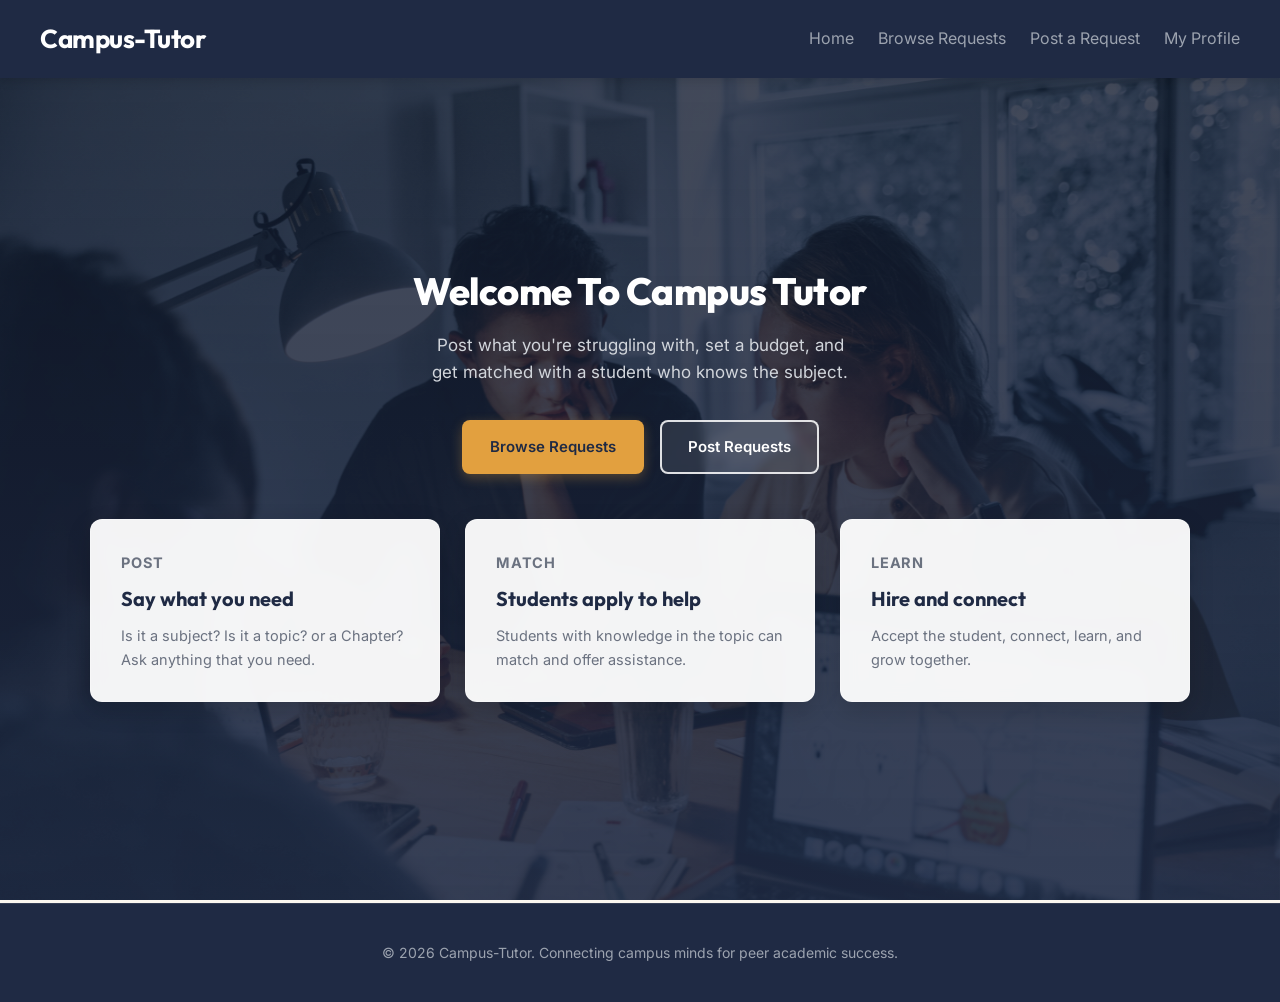
<file: index.html>
<!DOCTYPE html>
<html lang="en">
<head>
    <meta charset="UTF-8">
    <meta name="viewport" content="width=device-width, initial-scale=1.0">
    <title>Campus-Tutor - Peer Academic Help Marketplace</title>
    <link rel="stylesheet" href="stylee.css">
</head>
<body class="home-page">
    <header class="site-header">
        <div class="title"><a href="index.html"><h1>Campus-Tutor</h1></a></div>
        <nav>
            <a href="index.html" class="active">Home</a>
            <a href="browse.html">Browse Requests</a>
            <a href="postrequest.html">Post a Request</a>
            <a href="profile.html">My Profile</a>
        </nav>
    </header>

    <div class="full-page-bg">
        <img src="Studyingimg.jpg" alt="Studying" class="background-image">
        <div class="overlay"></div>

        <main class="home-content">
            <div class="Description">
                <h2>Welcome To Campus Tutor</h2>
                <p>
                    Post what you're struggling with, set a budget,
                    and <br> get matched with a student who knows the subject.
                </p>
            </div>

            <div class="home-buttons">
                <a href="browse.html" class="butt butt-browse">Browse Requests</a>
                <a href="postrequest.html" class="butt butt-post">Post Requests</a>
            </div>

            <div class="how-it-works">
                <div class="card">
                    <p class="card-label">Post</p>
                    <h3>Say what you need</h3>
                    <p>Is it a subject? Is it a topic? or a Chapter? Ask anything that you need.</p>
                </div>
                <div class="card">
                    <p class="card-label">Match</p>
                    <h3>Students apply to help</h3>
                    <p>Students with knowledge in the topic can match and offer assistance.</p>
                </div>
                <div class="card">
                    <p class="card-label">Learn</p>
                    <h3>Hire and connect</h3>
                    <p>Accept the student, connect, learn, and grow together.</p>
                </div>
            </div>
        </main>
    </div>

    <footer>
        <p>&copy; 2026 Campus-Tutor. Connecting campus minds for peer academic success.</p>
    </footer>
</body>
</html>
</file>
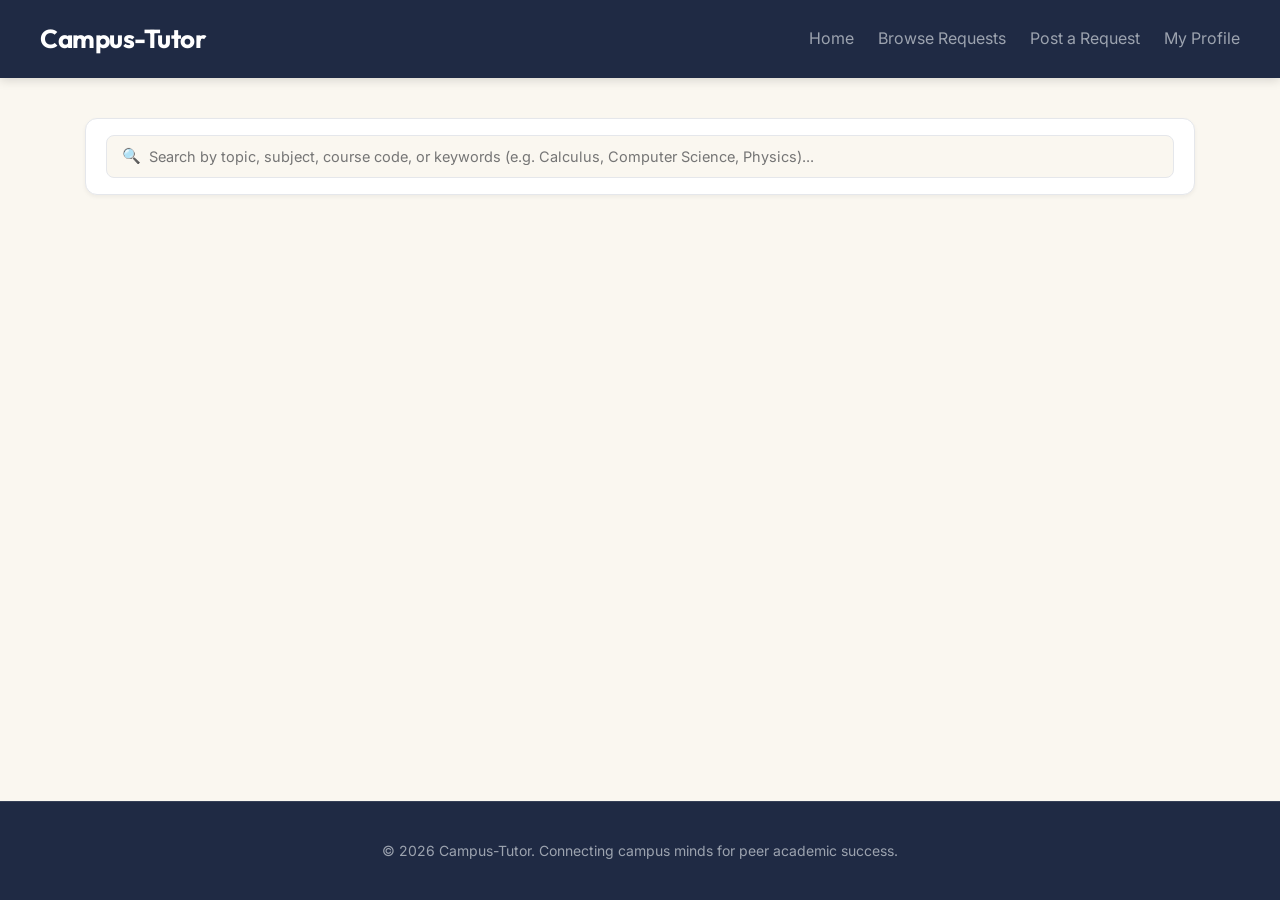
<file: browse.html>
<!DOCTYPE html>
<html lang="en">
<head>
    <meta charset="UTF-8">
    <meta name="viewport" content="width=device-width, initial-scale=1.0">
    <title>Browse Requests - Campus-Tutor</title>
    <link rel="stylesheet" href="stylee.css">
</head>
<body>
    <header class="site-header">
        <div class="title"><a href="index.html"><h1>Campus-Tutor</h1></a></div>
        <nav>
            <a href="index.html">Home</a>
            <a href="browse.html" class="active">Browse Requests</a>
            <a href="postrequest.html">Post a Request</a>
            <a href="profile.html">My Profile</a>
        </nav>
    </header>

    <main class="main-container">
        <div class="search-filter-bar">
            <div class="search-input-wrapper">
                <div class="search-box-container">
                    <span class="search-icon">🔍</span>
                    <input 
                        type="text" 
                        id="search-input" 
                        class="search-input" 
                        placeholder="Search by topic, subject, course code, or keywords (e.g. Calculus, Computer Science, Physics)..."
                        aria-label="Search Tutoring Requests"
                    >
                    <button type="button" id="clear-search-btn" class="clear-search-btn" aria-label="Clear search text" style="display: none;">✕</button>
                </div>
            </div>
        </div>

        <div class="requests-grid" id="requests-grid">
        </div>
    </main>

    <div class="modal-overlay" id="offer-modal">
        <div class="modal-content">
            <button class="modal-close" id="modal-close-btn" aria-label="Close modal">&times;</button>
            <span class="card-label">Offer Tutoring</span>
            <h3 id="modal-request-title" style="color: var(--primary-navy); margin: 6px 0 15px; font-size: 20px;">CS201: Binary Trees</h3>
            <p style="color: var(--text-muted); font-size: 14px; margin-bottom: 20px;">
                Send a quick message to <strong id="modal-requester-name">Alex</strong> proposing your availability and peer tutoring rate.
            </p>

            <form id="offer-form">
                <input type="hidden" id="modal-req-id">
                <div class="form-group" style="margin-bottom: 15px;">
                    <label for="tutor-name">Your Full Name</label>
                    <input type="text" id="tutor-name" required placeholder="e.g. Maya Chen (Senior CS)">
                </div>

                <div class="form-group" style="margin-bottom: 15px;">
                    <label for="tutor-contact">Your Campus Email / Discord / Phone</label>
                    <input type="text" id="tutor-contact" required placeholder="e.g. maya.c@campus.edu or @mayac_tutoring">
                </div>

                <div class="form-group" style="margin-bottom: 20px;">
                    <label for="tutor-message">Intro Message & Availability</label>
                    <textarea id="tutor-message" rows="3" required placeholder="Hi! I took this course last semester and received an A. I am free Tuesdays and Thursdays at the campus library..."></textarea>
                </div>

                <div style="display: flex; gap: 12px; justify-content: flex-end;">
                    <button type="button" class="butt butt-post butt-sm" id="cancel-offer-btn" style="color: var(--primary-navy); border-color: var(--border-color);">Cancel</button>
                    <button type="submit" class="butt butt-browse butt-sm">Send Proposal</button>
                </div>
            </form>
        </div>
    </div>

    <footer>
        <p>&copy; 2026 Campus-Tutor. Connecting campus minds for peer academic success.</p>
    </footer>

    <script src="app.js"></script>
    <script>
        let searchQuery = "";

        const requestsGrid = document.getElementById("requests-grid");
        const searchInput = document.getElementById("search-input");
        const clearSearchBtn = document.getElementById("clear-search-btn");

        const offerModal = document.getElementById("offer-modal");
        const modalCloseBtn = document.getElementById("modal-close-btn");
        const cancelOfferBtn = document.getElementById("cancel-offer-btn");
        const offerForm = document.getElementById("offer-form");
        const modalReqTitle = document.getElementById("modal-request-title");
        const modalRequesterName = document.getElementById("modal-requester-name");
        const modalReqId = document.getElementById("modal-req-id");

        function renderRequests() {
            if (searchQuery.trim() === "") {
                requestsGrid.innerHTML = "";
                return;
            }

            let requests = getStoredRequests();

            const query = searchQuery.toLowerCase().trim();
            requests = requests.filter(r => 
                (r.title && r.title.toLowerCase().includes(query)) ||
                (r.subject && r.subject.toLowerCase().includes(query)) ||
                (r.description && r.description.toLowerCase().includes(query)) ||
                (r.requesterName && r.requesterName.toLowerCase().includes(query)) ||
                (r.mode && r.mode.toLowerCase().includes(query)) ||
                (r.urgency && r.urgency.toLowerCase().includes(query))
            );

            requests.sort((a, b) => (b.timestamp || 0) - (a.timestamp || 0));

            if (requests.length === 0) {
                const queryDisplay = searchQuery.trim() ? ` matching "${escapeQuotes(searchQuery.trim())}"` : '';
                requestsGrid.innerHTML = `
                    <div class="empty-state">
                        <span style="font-size: 36px;">🔍</span>
                        <h3>No Tutoring Requests Found</h3>
                        <p>We couldn't find any listings${queryDisplay}. Try another keyword or be the first to post!</p>
                        <a href="postrequest.html" class="butt butt-browse butt-sm">Post a Request</a>
                    </div>
                `;
                return;
            }

            requestsGrid.innerHTML = requests.map(req => `
                <div class="request-card">
                    <div>
                        <div class="request-header">
                            <span class="subject-tag">${req.subject}</span>
                            <span class="budget-badge">${req.budget}</span>
                        </div>

                        <h3 class="request-title">${req.title}</h3>
                        <p class="request-desc">${req.description}</p>

                        <div class="request-meta">
                            <span class="meta-chip">📍 ${req.mode}</span>
                            <span class="meta-chip ${req.isUrgent ? 'urgent' : ''}">
                                ${req.isUrgent ? '⚡ ' : '🕒 '}${req.urgency}
                            </span>
                        </div>
                    </div>

                    <div class="request-footer">
                        <div class="requester-info">
                            <div class="requester-avatar">${getInitials(req.requesterName)}</div>
                            <div class="requester-details">
                                <span class="requester-name">${req.requesterName}</span>
                                <span class="requester-year">${req.requesterYear || 'Campus Student'}</span>
                            </div>
                        </div>
                        <button class="butt butt-browse butt-sm" onclick="openOfferModal('${req.id}', '${escapeQuotes(req.title)}', '${escapeQuotes(req.requesterName)}')">
                            Offer Help
                        </button>
                    </div>
                </div>
            `).join("");
        }

        function escapeQuotes(str) {
            return (str || '').replace(/'/g, "\\'");
        }

        window.openOfferModal = function(id, title, requester) {
            modalReqId.value = id;
            modalReqTitle.textContent = title;
            modalRequesterName.textContent = requester;
            offerModal.classList.add("active");
        };

        function closeModal() {
            offerModal.classList.remove("active");
            offerForm.reset();
        }

        modalCloseBtn.addEventListener("click", closeModal);
        cancelOfferBtn.addEventListener("click", closeModal);
        offerModal.addEventListener("click", (e) => {
            if (e.target === offerModal) closeModal();
        });

        offerForm.addEventListener("submit", (e) => {
            e.preventDefault();
            const tutorName = document.getElementById("tutor-name").value;
            const reqTitle = modalReqTitle.textContent;
            closeModal();
            showToast(`Proposal sent for "${reqTitle}"! ${modalRequesterName.textContent} will be notified.`);
        });

        searchInput.addEventListener("input", (e) => {
            searchQuery = e.target.value;
            if (clearSearchBtn) {
                clearSearchBtn.style.display = searchQuery ? "flex" : "none";
            }
            renderRequests();
        });

        if (clearSearchBtn) {
            clearSearchBtn.addEventListener("click", () => {
                searchInput.value = "";
                searchQuery = "";
                clearSearchBtn.style.display = "none";
                searchInput.focus();
                renderRequests();
            });
        }

        renderRequests();
    </script>
</body>
</html>
</file>
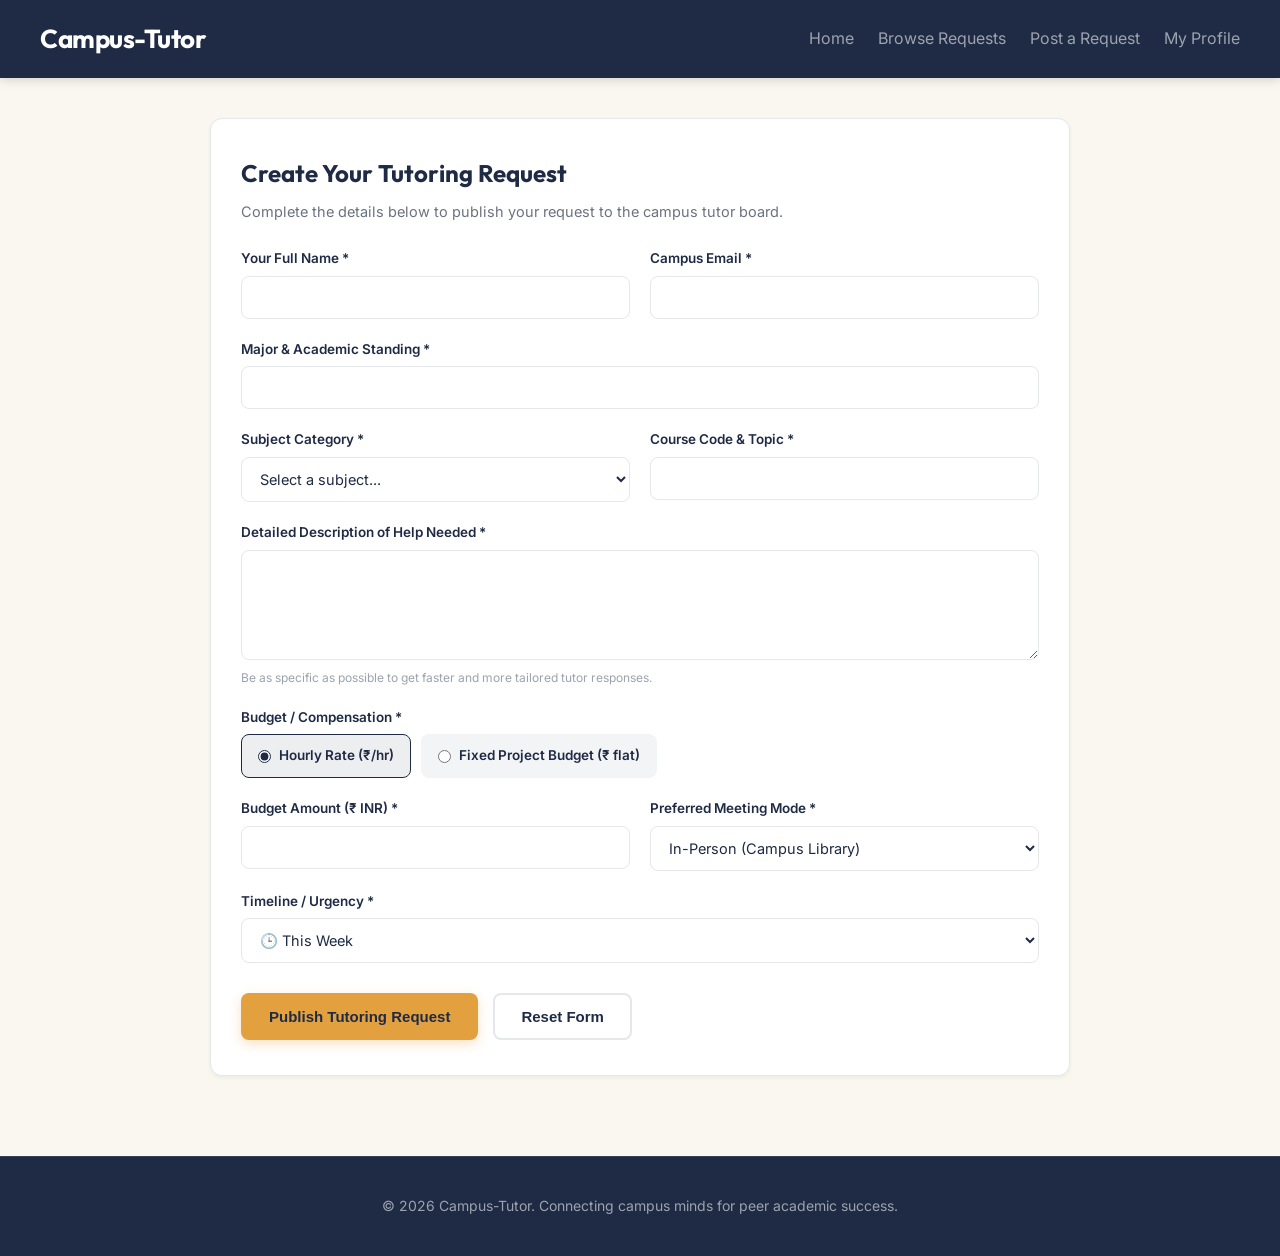
<file: postrequest.html>
<!DOCTYPE html>
<html lang="en">
<head>
    <meta charset="UTF-8">
    <meta name="viewport" content="width=device-width, initial-scale=1.0">
    <title>Post a Request - Campus-Tutor</title>
    <link rel="stylesheet" href="stylee.css">
</head>
<body>
    <header class="site-header">
        <div class="title"><a href="index.html"><h1>Campus-Tutor</h1></a></div>
        <nav>
            <a href="index.html">Home</a>
            <a href="browse.html">Browse Requests</a>
            <a href="postrequest.html" class="active">Post a Request</a>
            <a href="profile.html">My Profile</a>
        </nav>
    </header>

    <main class="main-container">
        <div class="post-layout-single">
            <div class="form-card">
                <h2>Create Your Tutoring Request</h2>
                <p class="subtitle">Complete the details below to publish your request to the campus tutor board.</p>

                <form id="create-request-form">
                    <div class="form-grid">
                        <div class="form-group">
                            <label for="req-name">Your Full Name *</label>
                            <input type="text" id="req-name" required>
                        </div>

                        <div class="form-group">
                            <label for="req-email">Campus Email *</label>
                            <input type="email" id="req-email" required>
                        </div>

                        <div class="form-group full-width">
                            <label for="req-year">Major & Academic Standing *</label>
                            <input type="text" id="req-year" required>
                        </div>

                        <div class="form-group">
                            <label for="req-subject">Subject Category *</label>
                            <select id="req-subject" required>
                                <option value="" disabled selected>Select a subject...</option>
                                <option value="Computer Science">Computer Science</option>
                                <option value="Mathematics">Mathematics</option>
                                <option value="Physics">Physics</option>
                                <option value="Chemistry">Chemistry</option>
                                <option value="Economics">Economics</option>
                                <option value="Engineering">Engineering</option>
                                <option value="Biology">Biology</option>
                                <option value="Other">Other / Humanities</option>
                            </select>
                        </div>

                        <div class="form-group">
                            <label for="req-title">Course Code & Topic *</label>
                            <input type="text" id="req-title" required>
                        </div>

                        <div class="form-group full-width">
                            <label for="req-desc">Detailed Description of Help Needed *</label>
                            <textarea 
                                id="req-desc" 
                                required
                            ></textarea>
                            <span class="hint">Be as specific as possible to get faster and more tailored tutor responses.</span>
                        </div>

                        <div class="form-group full-width">
                            <label>Budget / Compensation *</label>
                            <div class="radio-pill-group">
                                <label class="radio-pill-label checked" id="label-hourly">
                                    <input type="radio" name="budget-type" value="hourly" checked> Hourly Rate (₹/hr)
                                </label>
                                <label class="radio-pill-label" id="label-fixed">
                                    <input type="radio" name="budget-type" value="fixed"> Fixed Project Budget (₹ flat)
                                </label>
                            </div>
                        </div>

                        <div class="form-group">
                            <label for="req-budget-amount" id="budget-amount-label">Budget Amount (₹ INR) *</label>
                            <input type="number" id="req-budget-amount" min="1" required>
                        </div>

                        <div class="form-group">
                            <label for="req-mode">Preferred Meeting Mode *</label>
                            <select id="req-mode" required>
                                <option value="In-Person (Campus Library)">In-Person (Campus Library)</option>
                                <option value="In-Person (Student Center/Lab)">In-Person (Student Center / Lab)</option>
                                <option value="Online (Zoom / Meet)">Online (Zoom / Meet)</option>
                                <option value="Hybrid (Flexible)">Hybrid (Flexible)</option>
                            </select>
                        </div>

                        <div class="form-group full-width">
                            <label for="req-urgency">Timeline / Urgency *</label>
                            <select id="req-urgency" required>
                                <option value="Urgent (Exam in 2-3 Days)">⚡ Urgent (Exam / Assignment due in 2-3 days)</option>
                                <option value="This Week" selected>🕒 This Week</option>
                                <option value="Next Week">📅 Next Week</option>
                                <option value="Flexible Schedule">🌱 Flexible Ongoing Help</option>
                            </select>
                        </div>
                    </div>

                    <div style="margin-top: 30px; display: flex; gap: 15px; align-items: center; flex-wrap: wrap;">
                        <button type="submit" class="butt butt-browse" id="submit-btn">
                            Publish Tutoring Request
                        </button>
                        <button type="reset" class="butt butt-post" style="color: var(--primary-navy); border-color: var(--border-color);">
                            Reset Form
                        </button>
                    </div>
                </form>
            </div>
        </div>
    </main>

    <footer>
        <p>&copy; 2026 Campus-Tutor. Connecting campus minds for peer academic success.</p>
    </footer>

    <script src="app.js"></script>
    <script>
        const form = document.getElementById("create-request-form");
        const hourlyRadio = document.querySelector('input[name="budget-type"][value="hourly"]');
        const fixedRadio = document.querySelector('input[name="budget-type"][value="fixed"]');
        const labelHourly = document.getElementById("label-hourly");
        const labelFixed = document.getElementById("label-fixed");
        const budgetAmountLabel = document.getElementById("budget-amount-label");

        document.querySelectorAll('input[name="budget-type"]').forEach(radio => {
            radio.addEventListener("change", () => {
                if (hourlyRadio.checked) {
                    labelHourly.classList.add("checked");
                    labelFixed.classList.remove("checked");
                    budgetAmountLabel.textContent = "Hourly Rate (₹ INR / hr) *";
                } else {
                    labelFixed.classList.add("checked");
                    labelHourly.classList.remove("checked");
                    budgetAmountLabel.textContent = "Total Fixed Budget (₹ INR flat) *";
                }
            });
        });

        // Form Submit Handler
        form.addEventListener("submit", (e) => {
            e.preventDefault();

            const name = document.getElementById("req-name").value.trim();
            const email = document.getElementById("req-email").value.trim();
            const year = document.getElementById("req-year").value.trim();
            const subject = document.getElementById("req-subject").value;
            const title = document.getElementById("req-title").value.trim();
            const description = document.getElementById("req-desc").value.trim();
            const budgetType = document.querySelector('input[name="budget-type"]:checked').value;
            const budgetAmount = parseFloat(document.getElementById("req-budget-amount").value);
            const mode = document.getElementById("req-mode").value;
            const urgency = document.getElementById("req-urgency").value;

            const isUrgent = urgency.includes("Urgent");
            const formattedBudget = budgetType === "hourly" ? `₹${budgetAmount} / hr` : `₹${budgetAmount} flat`;

            const newRequest = {
                id: "req-" + Date.now(),
                title: title,
                subject: subject,
                requesterName: name,
                requesterYear: year,
                requesterEmail: email,
                budget: formattedBudget,
                budgetAmount: budgetAmount,
                budgetType: budgetType,
                mode: mode,
                urgency: urgency.replace(/^[⚡🕒📅🌱]\s*/, ''),
                isUrgent: isUrgent,
                description: description,
                createdAt: "Just now",
                timestamp: Date.now()
            };

            saveRequest(newRequest);

            showToast("Your tutoring request has been published successfully! Redirecting...");
            
            setTimeout(() => {
                window.location.href = "browse.html";
            }, 1200);
        });
    </script>
</body>
</html>
</file>
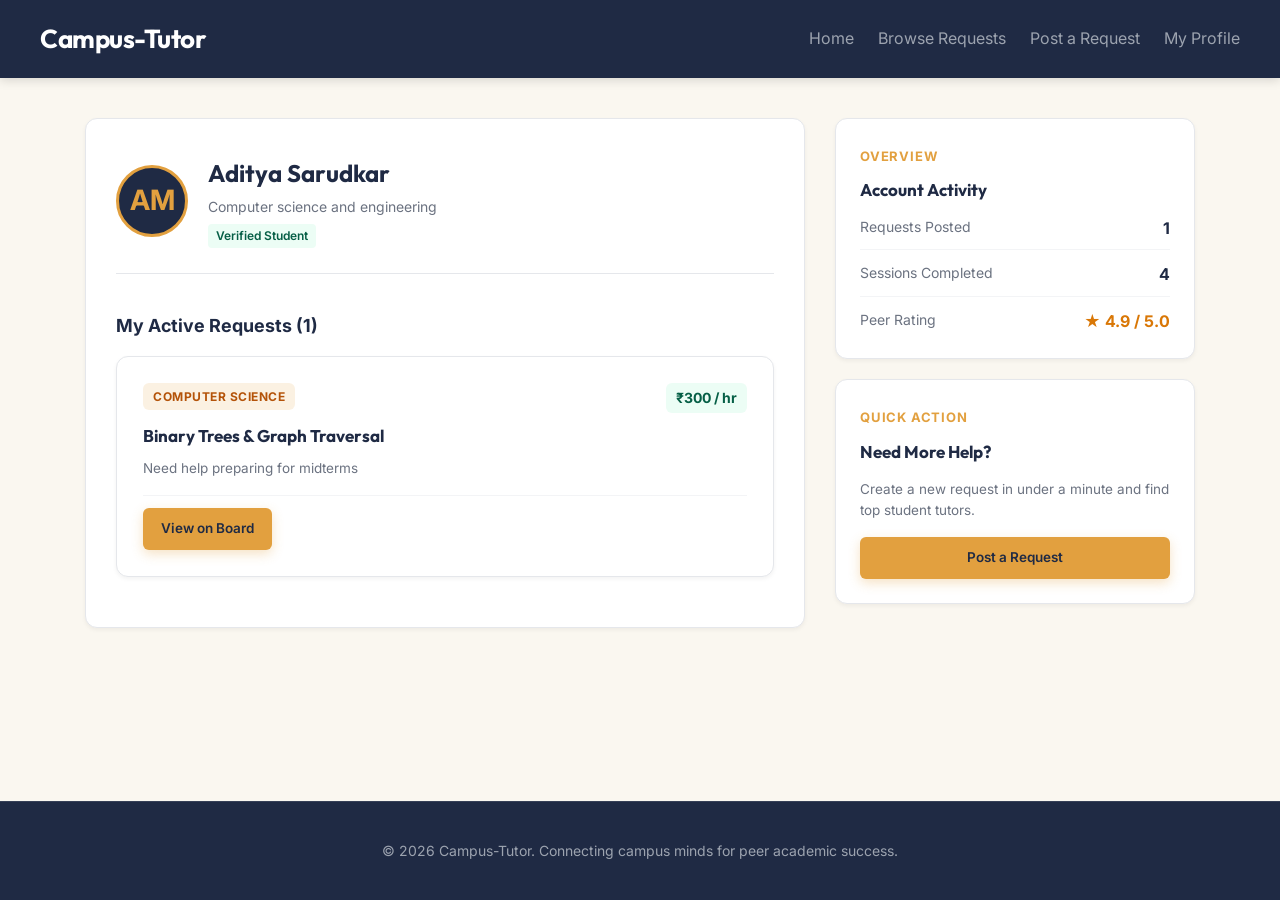
<file: profile.html>
<!DOCTYPE html>
<html lang="en">
<head>
    <meta charset="UTF-8">
    <meta name="viewport" content="width=device-width, initial-scale=1.0">
    <title>My Profile - Campus-Tutor</title>
    <link rel="stylesheet" href="stylee.css">
</head>
<body>
    <!-- Site Header -->
    <header class="site-header">
        <div class="title"><a href="index.html"><h1>Campus-Tutor</h1></a></div>
        <nav>
            <a href="index.html">Home</a>
            <a href="browse.html">Browse Requests</a>
            <a href="postrequest.html">Post a Request</a>
            <a href="profile.html" class="active">My Profile</a>
        </nav>
    </header>

    <!-- Main Content Area -->
    <main class="main-container">
        <div class="post-layout">
           
            <div class="form-card">
                <div style="display: flex; gap: 20px; align-items: center; margin-bottom: 25px;">
                    <div style="width: 72px; height: 72px; border-radius: 50%; background: var(--primary-navy); color: var(--accent-amber); display: flex; align-items: center; justify-content: center; font-size: 28px; font-weight: 700; border: 3px solid var(--accent-amber);">
                        AM
                    </div>
                    <div>
                        <h2 style="margin: 0; font-size: 24px;">Aditya Sarudkar</h2>
                        <p style="color: var(--text-muted); margin: 4px 0 0; font-size: 14px;">Computer science and engineering</p>
                        <span style="display: inline-block; margin-top: 6px; background: #ECFDF5; color: #065F46; font-size: 12px; font-weight: 600; padding: 2px 8px; border-radius: 4px;">Verified Student</span>
                    </div>
                </div>

                <div style="border-top: 1px solid var(--border-color); padding-top: 20px;">
                    <h3 style="color: var(--primary-navy); font-size: 18px; margin-bottom: 15px;">My Active Requests (1)</h3>
                    
                    <div class="request-card" style="margin-bottom: 15px;">
                        <div class="request-header">
                            <span class="subject-tag">Computer Science</span>
                            <span class="budget-badge">₹300 / hr</span>
                        </div>
                        <h3 class="request-title" style="font-size: 17px;">Binary Trees & Graph Traversal</h3>
                        <p class="request-desc" style="font-size: 13.5px;">Need help preparing for midterms</p>
                        <div class="request-footer" style="padding-top: 12px;">
                            <a href="browse.html" class="butt butt-browse butt-sm">View on Board</a>
                        </div>
                    </div>
                </div>
            </div>

          
            <div class="side-cards">
                <div class="side-card">
                    <span class="card-label">Overview</span>
                    <h4>Account Activity</h4>
                    <div style="display: flex; flex-direction: column; gap: 12px; margin-top: 10px;">
                        <div style="display: flex; justify-content: space-between; border-bottom: 1px solid #F3F4F6; padding-bottom: 8px;">
                            <span style="color: var(--text-muted); font-size: 14px;">Requests Posted</span>
                            <strong style="color: var(--primary-navy);">1</strong>
                        </div>
                        <div style="display: flex; justify-content: space-between; border-bottom: 1px solid #F3F4F6; padding-bottom: 8px;">
                            <span style="color: var(--text-muted); font-size: 14px;">Sessions Completed</span>
                            <strong style="color: var(--primary-navy);">4</strong>
                        </div>
                        <div style="display: flex; justify-content: space-between;">
                            <span style="color: var(--text-muted); font-size: 14px;">Peer Rating</span>
                            <strong style="color: #d97706;">★ 4.9 / 5.0</strong>
                        </div>
                    </div>
                </div>

                <div class="side-card">
                    <span class="card-label">Quick Action</span>
                    <h4>Need More Help?</h4>
                    <p style="font-size: 13.5px; color: var(--text-muted); margin-bottom: 15px;">Create a new request in under a minute and find top student tutors.</p>
                    <a href="postrequest.html" class="butt butt-browse butt-sm" style="display: block; text-align: center;">Post a Request</a>
                </div>
            </div>
        </div>
    </main>

    <!-- Footer -->
    <footer>
        <p>&copy; 2026 Campus-Tutor. Connecting campus minds for peer academic success.</p>
    </footer>

    <script src="app.js"></script>
</body>
</html>
</file>
<file: stylee.css>
@import url('https://fonts.googleapis.com/css2?family=Inter:wght@400;500;600;700;800&family=Outfit:wght@500;600;700;800&display=swap');

:root {
  --primary-navy: #1F2A44;
  --primary-dark: #141C30;
  --accent-amber: #e2a03f;
  --accent-amber-hover: #cf8d2e;
  --accent-amber-light: rgba(226, 160, 63, 0.15);
  --bg-cream: #FAF7F0;
  --card-bg: #FFFFFF;
  --text-dark: #1F2A44;
  --text-muted: #6b7280;
  --text-light: #D1D5DB;
  --border-color: #E5E7EB;
  --success-green: #10B981;
  --shadow-sm: 0 2px 4px rgba(0, 0, 0, 0.05);
  --shadow-md: 0 4px 14px rgba(0, 0, 0, 0.08);
  --shadow-lg: 0 10px 25px rgba(0, 0, 0, 0.12);
  --transition: all 0.25s ease;
}

* {
  box-sizing: border-box;
}

body {
  margin: 0;
  font-family: 'Inter', 'Segoe UI', Arial, sans-serif;
  background-color: var(--bg-cream);
  color: var(--text-dark);
  line-height: 1.6;
  min-height: 100vh;
  display: flex;
  flex-direction: column;
}

/* Header & Navigation */
header.site-header, header {
  display: flex;
  justify-content: space-between;
  align-items: center;
  background-color: var(--primary-navy);
  padding: 18px 40px;
  position: sticky;
  top: 0;
  z-index: 1000;
  box-shadow: 0 2px 10px rgba(0, 0, 0, 0.15);
}

.title h1, h1 {
  color: white;
  margin: 0;
  font-family: 'Outfit', sans-serif;
  font-size: 26px;
  font-weight: 700;
  letter-spacing: -0.5px;
}

.title a {
  text-decoration: none;
  color: white;
}

nav {
  display: flex;
  align-items: center;
  gap: 24px;
}

nav a {
  color: #9CA3AF;
  text-decoration: none;
  
}

nav a:hover {
  color: var(--accent-amber);
}

.full-page-bg {
  position: relative;
  flex: 1;
  width: 100%;
  display: flex;
  flex-direction: column;
  justify-content: center;
  align-items: center;
  text-align: center;
  padding: 50px 20px 60px;
  overflow: hidden;
  min-height: calc(100vh - 75px);
}

.full-page-bg .background-image {
  position: fixed;
  top: 0;
  left: 0;
  width: 100%;
  height: 100%;
  object-fit: cover;
  z-index: -2;
}

.full-page-bg .overlay {
  position: fixed;
  top: 0;
  left: 0;
  width: 100%;
  height: 100%;
  background: linear-gradient(180deg, rgba(15, 23, 42, 0.78) 0%, rgba(31, 42, 68, 0.90) 100%);
  z-index: -1;
}

.home-content {
  width: 100%;
  max-width: 1150px;
  margin: 0 auto;
  display: flex;
  flex-direction: column;
  align-items: center;
  z-index: 1;
}

.bg, .hero {
  position: relative;
  min-height: 340px;
  width: 100%;
  display: flex;
  flex-direction: column;
  justify-content: center;
  align-items: center;
  text-align: center;
  padding: 50px 20px;
  overflow: hidden;
}

.bg.home-hero {
  min-height: 480px;
}

.background-image {
  position: absolute;
  top: 0;
  left: 0;
  width: 100%;
  height: 100%;
  object-fit: cover;
  z-index: -2;
}

.overlay {
  position: absolute;
  top: 0;
  left: 0;
  width: 100%;
  height: 100%;
  background: linear-gradient(180deg, rgba(15, 23, 42, 0.75) 0%, rgba(31, 42, 68, 0.88) 100%);
  z-index: -1;
}

.Description {
  display: flex;
  flex-direction: column;
  justify-content: center;
  align-items: center;
  margin: 0;
  padding-top: 10px;
  max-width: 800px;
  z-index: 1;
}

.Description h2 {
  font-family: 'Outfit', sans-serif;
  font-size: 38px;
  font-weight: 800;
  line-height: 1.25;
  color: #FFFFFF;
  margin: 0 auto 16px;
  text-align: center;
  letter-spacing: -0.5px;
}

.Description p {
  color: var(--text-light);
  font-size: 17px;
  max-width: 600px;
  margin: 0 auto 24px;
  line-height: 1.6;
}

.home-buttons {
  display: flex;
  gap: 16px;
  justify-content: center;
  margin-top: 10px;
  z-index: 1;
  flex-wrap: wrap;
}

.butt {
  display: inline-flex;
  align-items: center;
  justify-content: center;
  gap: 8px;
  padding: 13px 26px;
  border-radius: 8px;
  text-decoration: none;
  font-weight: 600;
  font-size: 15px;
  cursor: pointer;
  transition: var(--transition);
  border: 2px solid transparent;
}

.butt-browse {
  background-color: var(--accent-amber);
  color: var(--primary-navy);
  box-shadow: 0 4px 12px rgba(226, 160, 63, 0.3);
}

.butt-browse:hover {
  background-color: var(--accent-amber-hover);
  transform: translateY(-2px);
  box-shadow: 0 6px 16px rgba(226, 160, 63, 0.4);
}

.butt-post {
  background-color: rgba(255, 255, 255, 0.1);
  color: white;
  border: 2px solid rgba(255, 255, 255, 0.85);
  backdrop-filter: blur(4px);
}

.butt-post:hover {
  background-color: white;
  color: var(--primary-navy);
  border-color: white;
  transform: translateY(-2px);
}

.butt-navy {
  background-color: var(--primary-navy);
  color: white;
}

.butt-navy:hover {
  background-color: var(--primary-dark);
  transform: translateY(-2px);
}

.butt-sm {
  padding: 8px 16px;
  font-size: 13.5px;
  border-radius: 6px;
}

.how-it-works {
  display: flex;
  gap: 25px;
  justify-content: center;
  padding: 45px 0 10px;
  max-width: 1100px;
  margin: 0 auto;
  width: 100%;
}

.card {
  background-color: rgba(255, 255, 255, 0.95);
  backdrop-filter: blur(8px);
  border-radius: 12px;
  padding: 30px;
  flex: 1;
  box-shadow: 0 8px 24px rgba(0, 0, 0, 0.16);
  border: 1px solid rgba(255, 255, 255, 0.25);
  text-align: left;
  transition: var(--transition);
  position: relative;
}

.card:hover {
  background-color: #FFFFFF;
  box-shadow: 0 12px 30px rgba(0, 0, 0, 0.25);
  transform: translateY(-4px);
  border-color: rgba(226, 160, 63, 0.6);
}

.card-label {
  color: var(--accent-amber);
  font-weight: 700;
  font-size: 13px;
  text-transform: uppercase;
  letter-spacing: 0.8px;
  margin: 0 0 10px;
  display: inline-block;
}

.card h3 {
  color: var(--primary-navy);
  font-family: 'Outfit', sans-serif;
  font-size: 20px;
  margin: 0 0 12px;
  line-height: 1.3;
}

.card p {
  color: var(--text-muted);
  line-height: 1.6;
  font-size: 14.5px;
  margin: 0 0 12px;
}

.card p:last-child {
  margin-bottom: 0;
}

.main-container {
  max-width: 1150px;
  margin: 0 auto;
  padding: 40px 20px 80px;
  width: 100%;
  flex: 1;
}

.search-filter-bar {
  background: white;
  border-radius: 12px;
  padding: 16px 20px;
  box-shadow: var(--shadow-sm);
  border: 1px solid var(--border-color);
  margin-bottom: 25px;
}

.search-input-wrapper {
  display: flex;
  gap: 14px;
  align-items: center;
  width: 100%;
  flex-wrap: wrap;
}

.search-box-container {
  position: relative;
  flex: 1;
  min-width: 280px;
  display: flex;
  align-items: center;
}

.search-icon {
  position: absolute;
  left: 16px;
  font-size: 15px;
  color: var(--text-muted);
  pointer-events: none;
  user-select: none;
}

.search-input {
  width: 100%;
  padding: 12px 38px 12px 42px;
  border: 1.5px solid var(--border-color);
  border-radius: 8px;
  font-size: 14.5px;
  font-family: inherit;
  transition: var(--transition);
  outline: none;
  background-color: #FAF7F0;
  color: var(--text-dark);
}

.search-input:focus {
  background-color: #FFFFFF;
  border-color: var(--accent-amber);
  box-shadow: 0 0 0 3px rgba(226, 160, 63, 0.2);
}

.clear-search-btn {
  position: absolute;
  right: 12px;
  background: #E5E7EB;
  border: none;
  border-radius: 50%;
  width: 20px;
  height: 20px;
  display: flex;
  align-items: center;
  justify-content: center;
  font-size: 11px;
  color: #4B5563;
  cursor: pointer;
  transition: var(--transition);
  padding: 0;
  line-height: 1;
}

.clear-search-btn:hover {
  background: #D1D5DB;
  color: var(--primary-navy);
}



.results-summary {
  display: flex;
  justify-content: space-between;
  align-items: center;
  margin-bottom: 20px;
  padding: 0 4px;
  font-size: 14px;
  color: var(--text-muted);
}

.results-count {
  font-weight: 600;
  color: var(--primary-navy);
}

.requests-grid {
  display: grid;
  grid-template-columns: repeat(auto-fill, minmax(340px, 1fr));
  gap: 25px;
}

.request-card {
  background-color: var(--card-bg);
  border-radius: 12px;
  padding: 26px;
  box-shadow: var(--shadow-sm);
  border: 1px solid var(--border-color);
  display: flex;
  flex-direction: column;
  justify-content: space-between;
  transition: var(--transition);
  position: relative;
}

.request-card:hover {
  transform: translateY(-4px);
  box-shadow: var(--shadow-md);
  border-color: rgba(226, 160, 63, 0.4);
}

.request-header {
  display: flex;
  justify-content: space-between;
  align-items: flex-start;
  margin-bottom: 12px;
  gap: 10px;
}

.subject-tag {
  background-color: var(--accent-amber-light);
  color: #b45309;
  font-size: 12px;
  font-weight: 700;
  padding: 4px 10px;
  border-radius: 6px;
  text-transform: uppercase;
  letter-spacing: 0.5px;
}

.budget-badge {
  background-color: #ECFDF5;
  color: #065F46;
  font-size: 14px;
  font-weight: 700;
  padding: 4px 10px;
  border-radius: 6px;
  white-space: nowrap;
}

.request-title {
  color: var(--primary-navy);
  font-family: 'Outfit', sans-serif;
  font-size: 19px;
  font-weight: 700;
  margin: 0 0 10px;
  line-height: 1.35;
}

.request-desc {
  color: var(--text-muted);
  font-size: 14px;
  line-height: 1.55;
  margin: 0 0 16px;
  flex-grow: 1;
}

.request-meta {
  display: flex;
  flex-wrap: wrap;
  gap: 8px;
  margin-bottom: 18px;
}

.meta-chip {
  display: inline-flex;
  align-items: center;
  gap: 5px;
  font-size: 12px;
  color: #4B5563;
  background-color: #F3F4F6;
  padding: 4px 10px;
  border-radius: 6px;
  font-weight: 500;
}

.meta-chip.urgent {
  background-color: #FEF2F2;
  color: #991B1B;
  font-weight: 600;
}

.request-footer {
  display: flex;
  align-items: center;
  justify-content: space-between;
  border-top: 1px solid #F3F4F6;
  padding-top: 16px;
  margin-top: auto;
  gap: 10px;
}

.requester-info {
  display: flex;
  align-items: center;
  gap: 10px;
}

.requester-avatar {
  width: 36px;
  height: 36px;
  border-radius: 50%;
  background: var(--primary-navy);
  color: white;
  display: flex;
  align-items: center;
  justify-content: center;
  font-weight: 700;
  font-size: 13px;
  flex-shrink: 0;
}

.requester-details {
  display: flex;
  flex-direction: column;
}

.requester-name {
  font-size: 13px;
  font-weight: 600;
  color: var(--primary-navy);
}

.requester-year {
  font-size: 11px;
  color: #9CA3AF;
}

/* Empty State */
.empty-state {
  text-align: center;
  padding: 60px 20px;
  background: white;
  border-radius: 12px;
  border: 1px dashed var(--border-color);
  grid-column: 1 / -1;
}

.empty-state h3 {
  color: var(--primary-navy);
  font-family: 'Outfit', sans-serif;
  font-size: 20px;
  margin: 10px 0;
}

.empty-state p {
  color: var(--text-muted);
  max-width: 450px;
  margin: 0 auto 20px;
}

.post-layout {
  display: grid;
  grid-template-columns: 2fr 1fr;
  gap: 30px;
  align-items: start;
}

.post-layout-single {
  max-width: 860px;
  margin: 0 auto;
  width: 100%;
}

.form-card {
  background: white;
  border-radius: 12px;
  padding: 35px 30px;
  box-shadow: var(--shadow-sm);
  border: 1px solid var(--border-color);
}

.form-card h2 {
  font-family: 'Outfit', sans-serif;
  color: var(--primary-navy);
  font-size: 24px;
  margin: 0 0 8px;
}

.form-card .subtitle {
  color: var(--text-muted);
  font-size: 14.5px;
  margin: 0 0 25px;
}

.form-grid {
  display: grid;
  grid-template-columns: 1fr 1fr;
  gap: 20px;
}

.form-group {
  display: flex;
  flex-direction: column;
  gap: 6px;
}

.form-group.full-width {
  grid-column: 1 / -1;
}

.form-group label {
  font-size: 13.5px;
  font-weight: 600;
  color: var(--primary-navy);
}

.form-group input,
.form-group select,
.form-group textarea {
  padding: 12px 14px;
  border: 1.5px solid var(--border-color);
  border-radius: 8px;
  font-size: 14.5px;
  font-family: inherit;
  transition: var(--transition);
  outline: none;
  background: white;
  color: var(--text-dark);
}

.form-group input:focus,
.form-group select:focus,
.form-group textarea:focus {
  border-color: var(--accent-amber);
  box-shadow: 0 0 0 3px rgba(226, 160, 63, 0.2);
}

.form-group textarea {
  resize: vertical;
  min-height: 110px;
}

.form-group .hint {
  font-size: 12px;
  color: #9CA3AF;
  margin-top: 2px;
}

.radio-pill-group {
  display: flex;
  gap: 10px;
  flex-wrap: wrap;
}

.radio-pill-label {
  display: flex;
  align-items: center;
  gap: 8px;
  background: #F3F4F6;
  padding: 10px 16px;
  border-radius: 8px;
  font-size: 13.5px;
  cursor: pointer;
  border: 1.5px solid transparent;
  transition: var(--transition);
  user-select: none;
}

.radio-pill-label:hover {
  background: #E5E7EB;
}

.radio-pill-label input[type="radio"] {
  accent-color: var(--primary-navy);
  margin: 0;
}

.radio-pill-label.checked {
  background: rgba(31, 42, 68, 0.08);
  border-color: var(--primary-navy);
  font-weight: 600;
  color: var(--primary-navy);
}

.side-cards {
  display: flex;
  flex-direction: column;
  gap: 20px;
}

.side-card {
  background: white;
  border-radius: 12px;
  padding: 24px;
  box-shadow: var(--shadow-sm);
  border: 1px solid var(--border-color);
}

.side-card h4 {
  color: var(--primary-navy);
  font-family: 'Outfit', sans-serif;
  font-size: 17px;
  margin: 0 0 12px;
  display: flex;
  align-items: center;
  gap: 8px;
}

.side-card ul {
  margin: 0;
  padding-left: 20px;
  color: var(--text-muted);
  font-size: 13.5px;
}

.side-card li {
  margin-bottom: 8px;
  line-height: 1.5;
}

.side-card li:last-child {
  margin-bottom: 0;
}

/* Modal Styling */
.modal-overlay {
  position: fixed;
  top: 0;
  left: 0;
  width: 100vw;
  height: 100vh;
  background: rgba(15, 23, 42, 0.65);
  backdrop-filter: blur(4px);
  z-index: 2000;
  display: flex;
  align-items: center;
  justify-content: center;
  padding: 20px;
  opacity: 0;
  pointer-events: none;
  transition: opacity 0.25s ease;
}

.modal-overlay.active {
  opacity: 1;
  pointer-events: auto;
}

.modal-content {
  background: white;
  border-radius: 14px;
  width: 100%;
  max-width: 520px;
  box-shadow: var(--shadow-lg);
  padding: 30px;
  position: relative;
  transform: translateY(15px);
  transition: transform 0.25s ease;
}

.modal-overlay.active .modal-content {
  transform: translateY(0);
}

.modal-close {
  position: absolute;
  top: 18px;
  right: 18px;
  background: #F3F4F6;
  border: none;
  width: 32px;
  height: 32px;
  border-radius: 50%;
  cursor: pointer;
  display: flex;
  align-items: center;
  justify-content: center;
  font-size: 18px;
  color: #4B5563;
  transition: var(--transition);
}

.modal-close:hover {
  background: #E5E7EB;
  color: var(--primary-navy);
}

/* Toast Notifications */
.toast-container {
  position: fixed;
  bottom: 24px;
  right: 24px;
  z-index: 3000;
  display: flex;
  flex-direction: column;
  gap: 10px;
}

.toast {
  background: var(--primary-navy);
  color: white;
  padding: 14px 20px;
  border-radius: 10px;
  box-shadow: 0 10px 25px rgba(0, 0, 0, 0.2);
  display: flex;
  align-items: center;
  gap: 12px;
  font-size: 14px;
  font-weight: 500;
  border-left: 4px solid var(--accent-amber);
  animation: slideIn 0.3s ease forwards;
}

@keyframes slideIn {
  from {
    transform: translateX(100%);
    opacity: 0;
  }
  to {
    transform: translateX(0);
    opacity: 1;
  }
}

/* Footer */
footer {
  background-color: var(--primary-navy);
  color: #9CA3AF;
  text-align: center;
  padding: 24px 20px;
  font-size: 14px;
  margin-top: auto;
  border-top: 1px solid rgba(255, 255, 255, 0.1);
}

footer a {
  color: var(--accent-amber);
  text-decoration: none;
}

/* Responsive adjustments */
@media (max-width: 850px) {
  header.site-header, header {
    padding: 15px 20px;
    flex-direction: column;
    gap: 12px;
  }
  
  nav {
    flex-wrap: wrap;
    justify-content: center;
    gap: 10px;
  }

  .Description h2 {
    font-size: 30px;
  }

  .how-it-works {
    flex-direction: column;
    padding: 40px 20px;
  }

  .post-layout {
    grid-template-columns: 1fr;
  }

  .form-grid {
    grid-template-columns: 1fr;
  }
}
</file>
